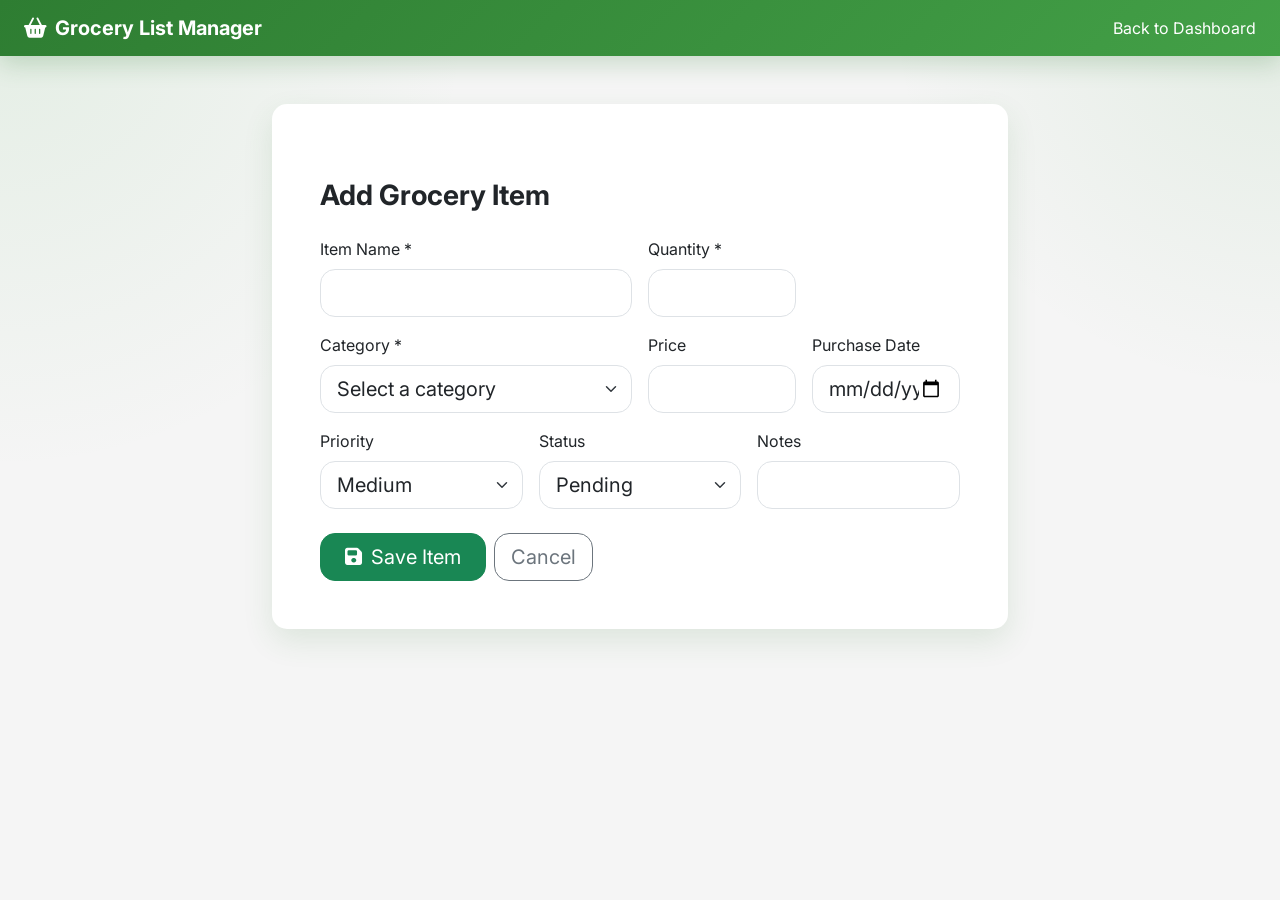
<file: frontend/add-item.html>
<!doctype html>
<html lang="en">
<head>
  <meta charset="UTF-8" />
  <meta name="viewport" content="width=device-width, initial-scale=1.0" />
  <title>Add Grocery Item</title>
  <link rel="preconnect" href="https://fonts.googleapis.com" />
  <link rel="preconnect" href="https://fonts.gstatic.com" crossorigin />
  <link href="https://fonts.googleapis.com/css2?family=Inter:wght@400;500;600;700;800&display=swap" rel="stylesheet" />
  <link href="https://cdn.jsdelivr.net/npm/bootstrap@5.3.3/dist/css/bootstrap.min.css" rel="stylesheet" />
  <link href="https://cdnjs.cloudflare.com/ajax/libs/font-awesome/6.5.2/css/all.min.css" rel="stylesheet" />
  <link href="css/styles.css" rel="stylesheet" />
</head>
<body data-page="form" data-mode="create">
  <nav class="navbar navbar-expand-lg navbar-dark app-navbar">
    <div class="container-fluid px-4">
      <a class="navbar-brand fw-bold" href="index.html"><i class="fa-solid fa-basket-shopping me-2"></i>Grocery List Manager</a>
      <div class="ms-auto">
        <a class="nav-link text-white" href="index.html">Back to Dashboard</a>
      </div>
    </div>
  </nav>

  <main class="container py-4 py-md-5">
    <div class="row justify-content-center">
      <div class="col-lg-9 col-xl-8">
        <section class="card app-card">
          <div class="card-body p-4 p-md-5">
            <div class="mb-4">
              <p class="eyebrow mb-2">Create Item</p>
              <h1 class="h3 fw-bold mb-0">Add Grocery Item</h1>
            </div>
            <form id="itemForm" class="row g-3">
              <input type="hidden" id="itemId" />
              <div class="col-md-6">
                <label class="form-label">Item Name *</label>
                <input id="itemName" class="form-control form-control-lg" maxlength="100" required />
              </div>
              <div class="col-md-3">
                <label class="form-label">Quantity *</label>
                <input id="quantity" type="number" min="1" class="form-control form-control-lg" required />
              </div>
              <div class="col-md-6">
                <label class="form-label">Category *</label>
                <select id="category" class="form-select form-select-lg" required>
                  <option value="" selected disabled>Select a category</option>
                  <option value="Fruits">Fruits</option>
                  <option value="Vegetables">Vegetables</option>
                  <option value="Dairy">Dairy</option>
                  <option value="Bakery">Bakery</option>
                  <option value="Grains">Grains</option>
                  <option value="Snacks">Snacks</option>
                  <option value="Beverages">Beverages</option>
                  <option value="Household">Household</option>
                  <option value="Frozen">Frozen</option>
                </select>
              </div>
              <div class="col-md-3">
                <label class="form-label">Price</label>
                <input id="price" type="number" min="0" step="0.01" class="form-control form-control-lg" />
              </div>
              <div class="col-md-3">
                <label class="form-label">Purchase Date</label>
                <input id="purchaseDate" type="date" class="form-control form-control-lg" />
              </div>
              <div class="col-md-4">
                <label class="form-label">Priority</label>
                <select id="priority" class="form-select form-select-lg">
                  <option>High</option>
                  <option selected>Medium</option>
                  <option>Low</option>
                </select>
              </div>
              <div class="col-md-4">
                <label class="form-label">Status</label>
                <select id="status" class="form-select form-select-lg">
                  <option>Pending</option>
                  <option>Purchased</option>
                </select>
              </div>
              <div class="col-md-4">
                <label class="form-label">Notes</label>
                <input id="notes" class="form-control form-control-lg" />
              </div>
              <div class="col-12 d-flex flex-wrap gap-2 pt-2">
                <button class="btn btn-success btn-lg px-4" type="submit"><i class="fa-solid fa-floppy-disk me-2"></i>Save Item</button>
                <a class="btn btn-outline-secondary btn-lg" href="index.html">Cancel</a>
              </div>
            </form>
          </div>
        </section>
      </div>
    </div>
  </main>

  <script src="https://cdn.jsdelivr.net/npm/bootstrap@5.3.3/dist/js/bootstrap.bundle.min.js"></script>
  <script type="module" src="js/form.js"></script>
</body>
</html>
</file>
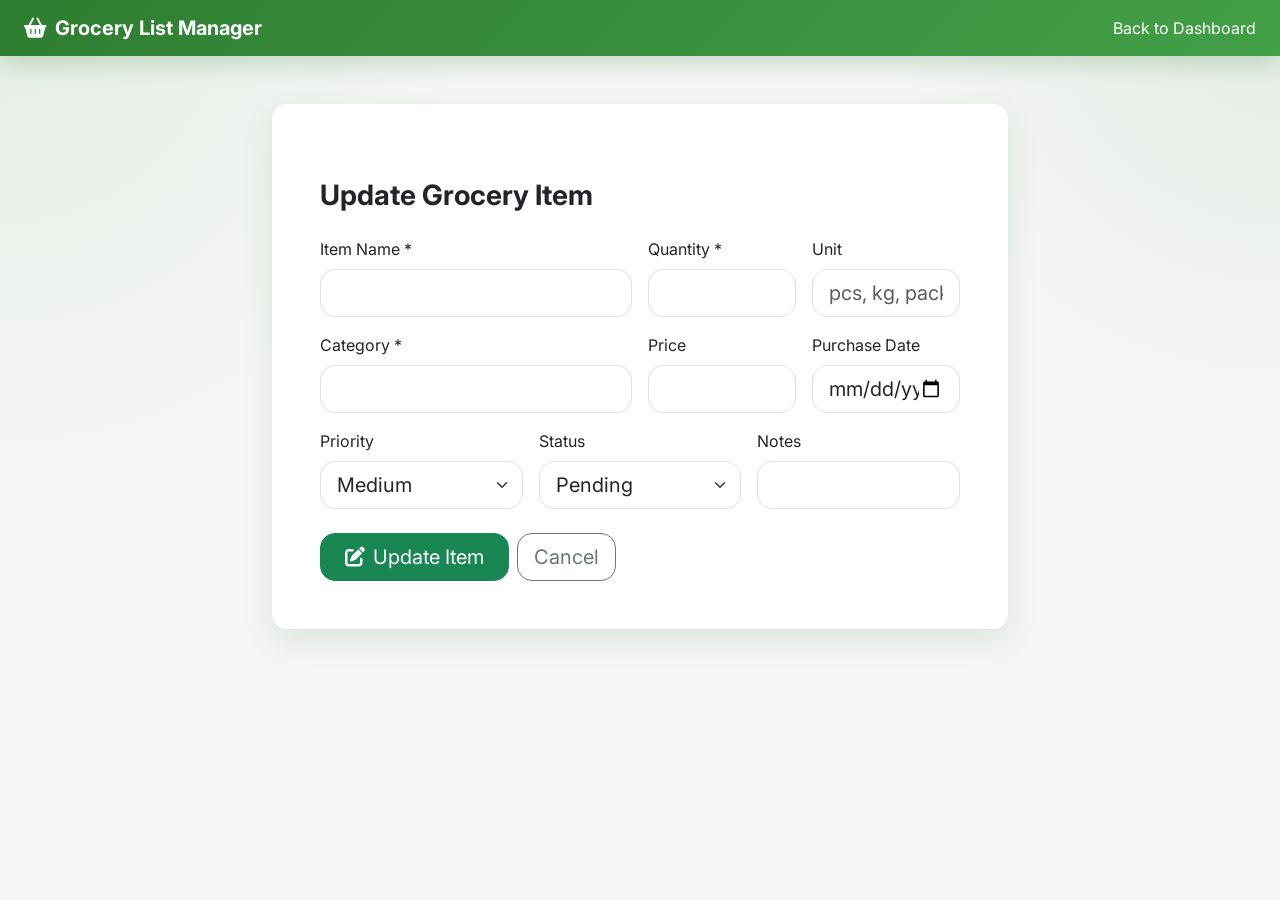
<file: frontend/edit-item.html>
<!doctype html>
<html lang="en">
<head>
  <meta charset="UTF-8" />
  <meta name="viewport" content="width=device-width, initial-scale=1.0" />
  <title>Edit Grocery Item</title>
  <link rel="preconnect" href="https://fonts.googleapis.com" />
  <link rel="preconnect" href="https://fonts.gstatic.com" crossorigin />
  <link href="https://fonts.googleapis.com/css2?family=Inter:wght@400;500;600;700;800&display=swap" rel="stylesheet" />
  <link href="https://cdn.jsdelivr.net/npm/bootstrap@5.3.3/dist/css/bootstrap.min.css" rel="stylesheet" />
  <link href="https://cdnjs.cloudflare.com/ajax/libs/font-awesome/6.5.2/css/all.min.css" rel="stylesheet" />
  <link href="css/styles.css" rel="stylesheet" />
</head>
<body data-page="form" data-mode="edit">
  <nav class="navbar navbar-expand-lg navbar-dark app-navbar">
    <div class="container-fluid px-4">
      <a class="navbar-brand fw-bold" href="index.html"><i class="fa-solid fa-basket-shopping me-2"></i>Grocery List Manager</a>
      <div class="ms-auto">
        <a class="nav-link text-white" href="index.html">Back to Dashboard</a>
      </div>
    </div>
  </nav>

  <main class="container py-4 py-md-5">
    <div class="row justify-content-center">
      <div class="col-lg-9 col-xl-8">
        <section class="card app-card">
          <div class="card-body p-4 p-md-5">
            <div class="mb-4">
              <p class="eyebrow mb-2">Edit Item</p>
              <h1 class="h3 fw-bold mb-0">Update Grocery Item</h1>
            </div>
            <form id="itemForm" class="row g-3">
              <input type="hidden" id="itemId" />
              <div class="col-md-6">
                <label class="form-label">Item Name *</label>
                <input id="itemName" class="form-control form-control-lg" maxlength="100" required />
              </div>
              <div class="col-md-3">
                <label class="form-label">Quantity *</label>
                <input id="quantity" type="number" min="1" class="form-control form-control-lg" required />
              </div>
              <div class="col-md-3">
                <label class="form-label">Unit</label>
                <input id="unit" class="form-control form-control-lg" placeholder="pcs, kg, pack" />
              </div>
              <div class="col-md-6">
                <label class="form-label">Category *</label>
                <input id="category" class="form-control form-control-lg" list="categoryList" required />
                <datalist id="categoryList"></datalist>
              </div>
              <div class="col-md-3">
                <label class="form-label">Price</label>
                <input id="price" type="number" min="0" step="0.01" class="form-control form-control-lg" />
              </div>
              <div class="col-md-3">
                <label class="form-label">Purchase Date</label>
                <input id="purchaseDate" type="date" class="form-control form-control-lg" />
              </div>
              <div class="col-md-4">
                <label class="form-label">Priority</label>
                <select id="priority" class="form-select form-select-lg">
                  <option>High</option>
                  <option selected>Medium</option>
                  <option>Low</option>
                </select>
              </div>
              <div class="col-md-4">
                <label class="form-label">Status</label>
                <select id="status" class="form-select form-select-lg">
                  <option>Pending</option>
                  <option>Purchased</option>
                </select>
              </div>
              <div class="col-md-4">
                <label class="form-label">Notes</label>
                <input id="notes" class="form-control form-control-lg" />
              </div>
              <div class="col-12 d-flex flex-wrap gap-2 pt-2">
                <button class="btn btn-success btn-lg px-4" type="submit"><i class="fa-solid fa-pen-to-square me-2"></i>Update Item</button>
                <a class="btn btn-outline-secondary btn-lg" href="index.html">Cancel</a>
              </div>
            </form>
          </div>
        </section>
      </div>
    </div>
  </main>

  <script src="https://cdn.jsdelivr.net/npm/bootstrap@5.3.3/dist/js/bootstrap.bundle.min.js"></script>
  <script type="module" src="js/form.js"></script>
</body>
</html>
</file>
<file: frontend/css/styles.css>
:root {
  --primary: #2e7d32;
  --secondary: #43a047;
  --accent: #66bb6a;
  --background: #f5f5f5;
  --card: #ffffff;
  --text: #1f2937;
  --muted: #6b7280;
  --radius: 15px;
  --shadow: 0 12px 30px rgba(46, 125, 50, 0.12);
}

* {
  box-sizing: border-box;
}

html, body {
  min-height: 100%;
}

body {
  font-family: 'Inter', sans-serif;
  background:
    radial-gradient(circle at top left, rgba(102, 187, 106, 0.12), transparent 30%),
    radial-gradient(circle at top right, rgba(67, 160, 71, 0.10), transparent 25%),
    var(--background);
  color: var(--text);
}

.app-navbar {
  background: linear-gradient(135deg, var(--primary), var(--secondary));
  box-shadow: 0 8px 24px rgba(46, 125, 50, 0.22);
}

.hero-card {
  background: linear-gradient(135deg, var(--primary), var(--secondary));
  color: #fff;
  border-radius: 22px;
  padding: 1.5rem;
  box-shadow: var(--shadow);
}

.eyebrow {
  letter-spacing: 0.12em;
  text-transform: uppercase;
  font-size: 0.8rem;
  font-weight: 700;
  color: rgba(255, 255, 255, 0.75);
}

.app-card {
  border: 0;
  border-radius: var(--radius);
  box-shadow: var(--shadow);
  overflow: hidden;
}

.card, .form-control, .form-select, .btn {
  border-radius: var(--radius);
}

.form-control:focus, .form-select:focus {
  border-color: var(--accent);
  box-shadow: 0 0 0 0.2rem rgba(102, 187, 106, 0.2);
}

.stats-card {
  background: var(--card);
  border-radius: var(--radius);
  box-shadow: var(--shadow);
  padding: 1rem;
  height: 100%;
  border-left: 5px solid var(--accent);
}

.stats-card .value {
  font-size: 1.75rem;
  font-weight: 800;
  color: var(--primary);
}

.stats-card .label {
  color: var(--muted);
  font-size: 0.95rem;
}

.grocery-card {
  background: #fff;
  border: 1px solid rgba(46, 125, 50, 0.08);
  border-radius: var(--radius);
  box-shadow: 0 8px 22px rgba(0, 0, 0, 0.05);
  transition: transform 0.2s ease, box-shadow 0.2s ease;
}

.grocery-card:hover {
  transform: translateY(-4px);
  box-shadow: 0 14px 30px rgba(46, 125, 50, 0.12);
}

.badge-soft {
  background: rgba(46, 125, 50, 0.12);
  color: var(--primary);
}

.category-pill {
  display: inline-flex;
  align-items: center;
  gap: 0.5rem;
  padding: 0.3rem 0.75rem;
  border-radius: 999px;
  background: rgba(67, 160, 71, 0.1);
  color: var(--primary);
  font-size: 0.9rem;
}

.table thead th {
  color: var(--muted);
  font-weight: 700;
  border-bottom: 1px solid rgba(0, 0, 0, 0.08);
}

.table tbody td {
  vertical-align: middle;
}

.empty-state {
  color: var(--muted);
}

.mini-card {
  background: #fff;
  border-radius: var(--radius);
  box-shadow: var(--shadow);
  padding: 1rem;
  min-height: 100%;
}

@media (max-width: 767px) {
  .hero-card {
    border-radius: 18px;
  }

  .stats-card .value {
    font-size: 1.4rem;
  }
}
</file>
